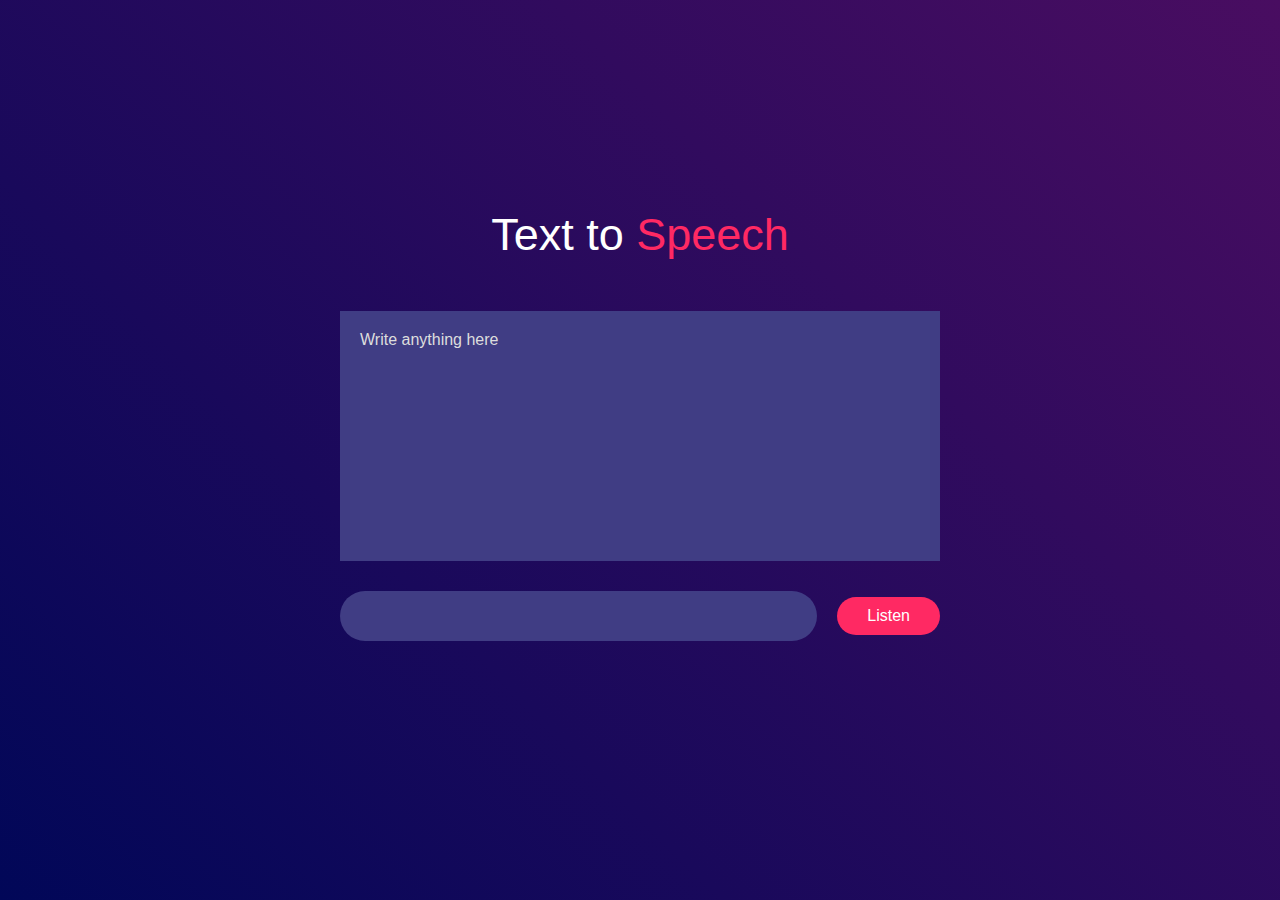
<file: index3.html>
<!DOCTYPE html>
<html lang="en">

<head>
    <meta charset="UTF-8">
    <meta name="viewport" content="width=device-width, initial-scale=1.0">
    <title>Speech</title>
    <link rel="stylesheet" href="index3.css">
</head>

<body>
    <div class="hero">
        <h1>Text to <span>Speech</span></h1>
        <textarea placeholder="Write anything here"></textarea>
        <div class="row">
            <select></select>
            <button>Listen</button>
        </div>
    </div>
    <script src="index3.js"></script>
</body>

</html>
</file>
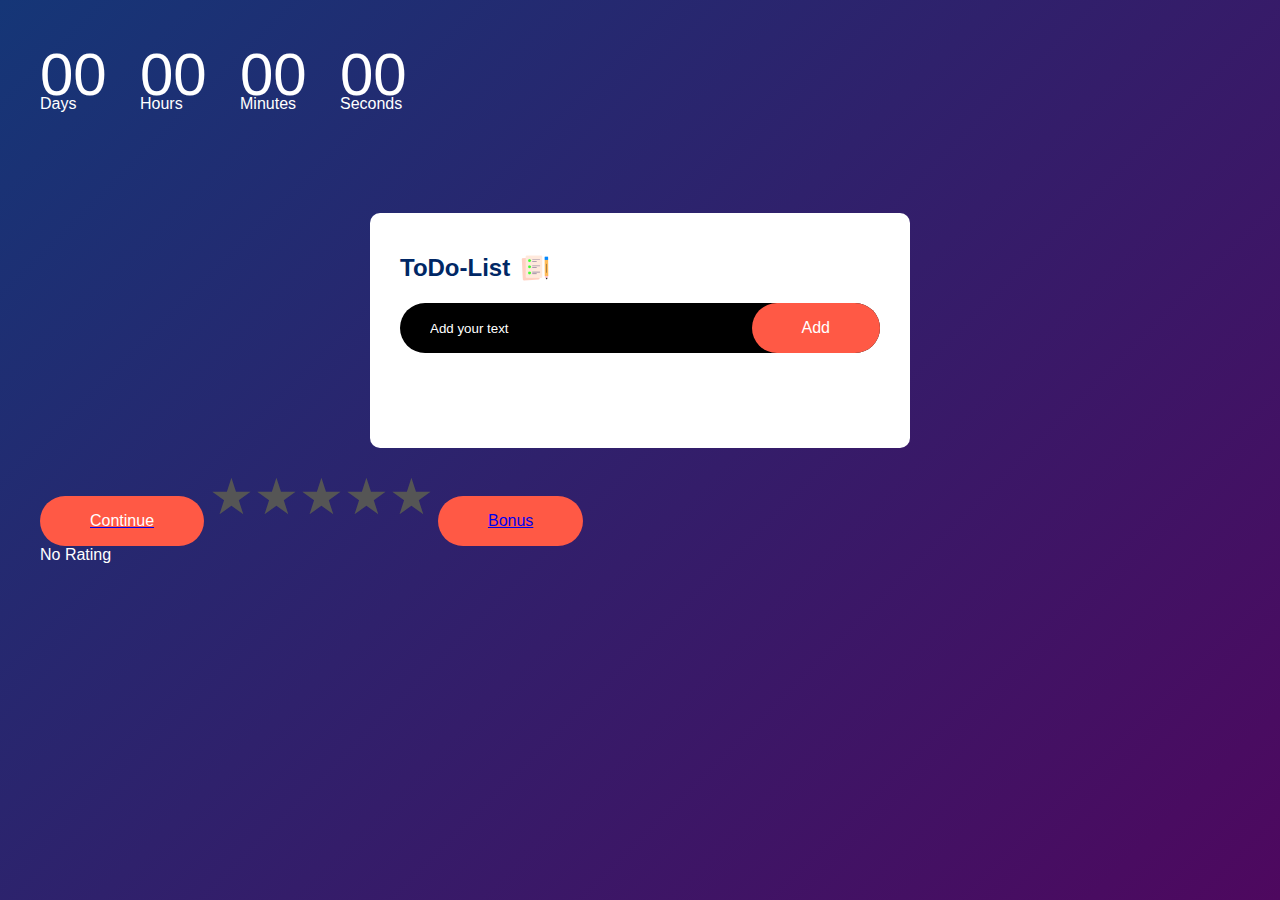
<file: menu.html>
<!DOCTYPE html>
    <html lang="en">

    <head>
        <meta charset="UTF-8">
        <meta name="viewport" content="width=device-width, initial-scale=1.0">
        <title>My Restaurant</title>
        <link rel="stylesheet" href="menu.css">
        <link rel="icon" href="favicon.ico" type="image/x-icon">
    </head>


    <div class="container">
        <div>
        
            <body>
                <div class="time">
                    <div>
                        <p id="Days">00</p>
                        <span>Days</span>
                    </div>
                    <div>
                        <p id="Hours">00</p>
                        <span>Hours</span>
                    </div>
                    <div>
                        <p id="Minutes">00</p>
                        <span>Minutes</span>
                    </div>
                    <div>
                        <p id="Seconds">00</p>
                        <span>Seconds</span>
                    </div>
                </div>
        </div>
    



        <div class="todo-app">
            <h2>ToDo-List <img src="images/icon.png" alt="icon"></h2>
            <div class="row">
                <input type="text" id="input-box" placeholder="Add your text">
                <button onclick="addTask()">Add</button>
            </div>
            <ul id="list-container">
            </ul>
        </div>
        <button class="btn" type="button"><a href="index3.html"><span>Continue</span></a></button>
        
        </button>



        
   

    <div class="rating">
        <input type="radio" name="rading" id="star5" value="5">
        <label for="star5"></label>
        <input type="radio" name="rading" id="star4" value="4">
        <label for="star4"></label>
        <input type="radio" name="rading" id="star3" value="3">
        <label for="star3"></label>
        <input type="radio" name="rading" id="star2" value="2">
        <label for="star2"></label>
        <input type="radio" name="rading" id="star1" value="1">
        <label for="star1"></label>
    </div>
    <button class="button" type="button"><a href="index4.html">Bonus</a></button>
    <div class="score">No Rating</div>
    </div>
     <script src="menu.js"></script>       
    </body>

    </html>
</file>
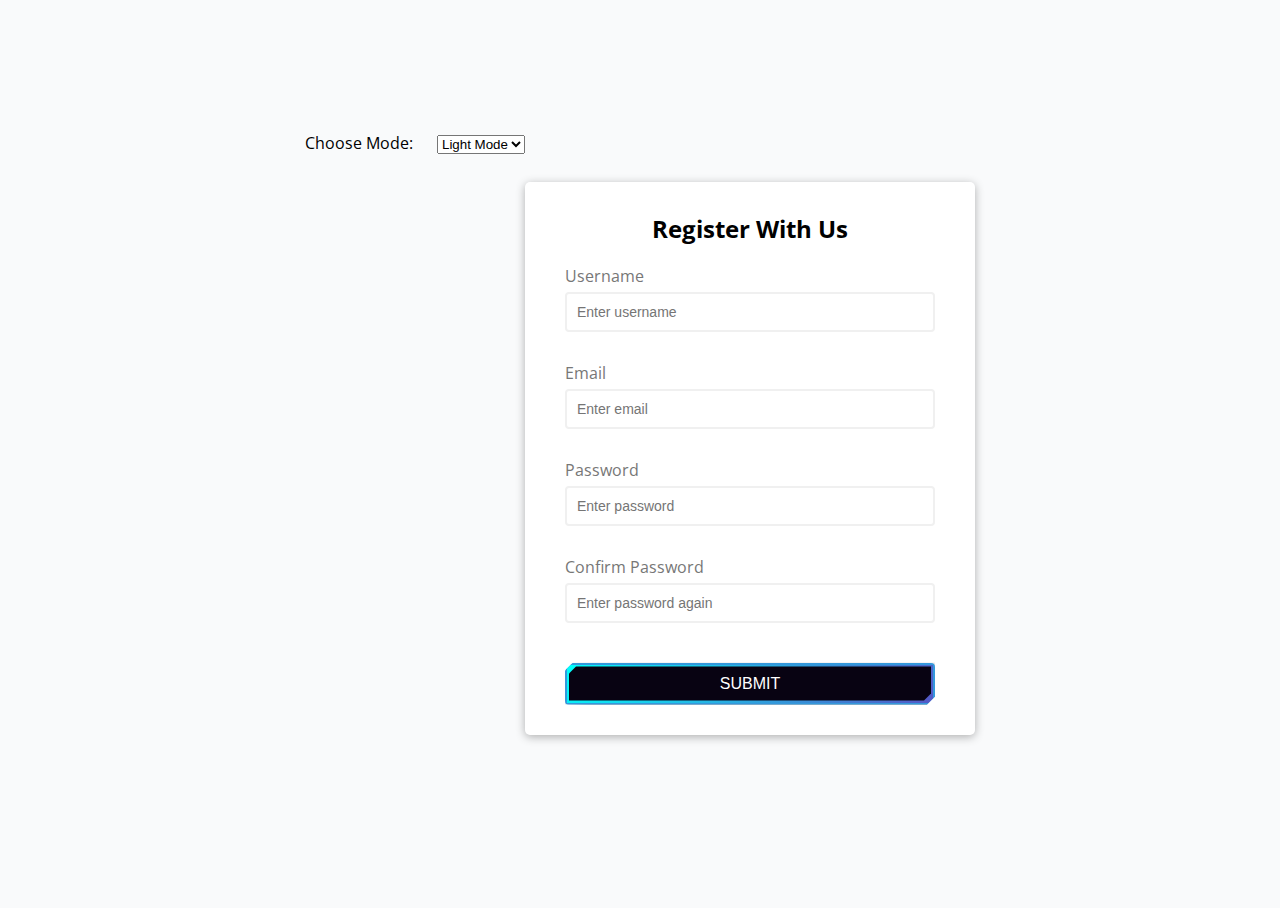
<file: register.html>
<!doctype html>
<html lang="en">

<head>
    <title>Webleb</title>
    <meta charset="utf-8">
    <meta name="viewport" content="width=device-width, initial-scale=1, shrink-to-fit=no">
    <link href="register.css" rel="stylesheet">
</head>

<body>
<form class="mode-form">
    <label for="mode-select">Choose Mode:</label>
    <select id="mode-select" onchange="setMode(this.value)">
        <option value="light">Light Mode</option>
        <option value="dark">Dark Mode</option>
    </select>
</form>
    <div class="container">
        <form id="form" class="form">
            <h2>Register With Us</h2>
            <div class="form-control ">
                <label for="username">Username</label>
                <input type="text" id="username" placeholder="Enter username" />
                <small>Error Message</small>
            </div>
            <div class="form-control">
                <label for="email">Email</label>
                <input type="text" id="email" placeholder="Enter email" required />
                <small>Error Message</small>
            </div>
            <div class="form-control">
                <label for="password">Password</label>
                <input type="password" id="password" placeholder="Enter password" required />
                <small>Error Message</small>
            </div>
            <div class="form-control">
                <label for="password2">Confirm Password</label>
                <input type="password" id="password2" placeholder="Enter password again" />
                <small>Error Message</small>
            </div>
            <button class="btn">Submit</button>
        </form>
    </div>
    <div class="notification" id="notification">You signed up successfully!</div>
    
    <script src="register.js"></script>
</body>

</html>
</file>
<file: index3.css>
* {
    margin: 0;
    padding: 0;
    font-family: 'Poppins', sans-serif;
    box-sizing: border-box;
}

.hero {
    min-height: 100vh;
    background: linear-gradient(45deg, #010758, #490d61);
    display: flex;
    align-items: center;
    justify-content: center;
    flex-direction: column;
}

.hero h1 {
    font-size: 45px;
    font-weight: 500;
    margin-top: -50px;
    margin-bottom: 50px;
    color: #fff;

}

.hero h1 span {
    color: #ff2963;
}

textarea {
    width: 600px;
    height: 250px;
    background: #403d84;
    color: #fff;
    font-size: 15px;
    border: 0;
    outline: 0;
    padding: 20px;
    resize: none;
    margin-bottom: 30px;

}

textarea::placeholder {
    font-size: 16px;
    color: #ddd;
}

.row {
    width: 600px;
    display: flex;
    align-items: center;
    gap: 20px;
}

button {
    background: #ff2963;
    color: #fff;
    font-size: 16px;
    padding: 10px 30px;
    border-radius: 35px;
    border: 0;
    outline: 0;
    cursor: pointer;
    display: flex;
    align-items: center;
}

button img {
    width: 16px;
    margin-right: 10px;
}

select {
    flex: 1;
    color: #fff;
    background: #403d84;
    height: 50px;
    padding: 0 20px;
    outline: 0;
    border: 0;
    border-radius: 35px;
    appearance: none;
    background-repeat: no-repeat;
    background-size: 15px;
    background-position-x: calc(100%-20px);
    background-position-y: calc(100%-20px);
}
</file>
<file: menu.css>
* {
    margin: 0;
    padding: 0;
    font-family: Arial, Helvetica, sans-serif;
    box-sizing: border-box;
}

.container {
    width: 100%;
    min-height: 100vh;
    background: linear-gradient(135deg, #153677, #4e085f);
    padding: 40px;
}

.todo-app {
    width: 100%;
    max-width: 540px;
    background: #fff;
    margin: 100px auto 20px;
    padding: 40px 30px 70px;
    border-radius: 10px;
}

.todo-app h2 {
    color: #002765;
    display: flex;
    align-items: center;
    margin-bottom: 20px;
}

.todo-app h2 img {
    width: 30px;
    margin-left: 10px;
}

.row{
    display: flex;
    align-items: center;
    justify-content: space-between;
    background: black;
    border-radius: 30px;
    padding-left: 20px;
    margin-bottom: 25px;
}

input{
    flex:1;
    border:none;
    outline:none;
    background: transparent;
    padding: 10px;

    
}

button{
    border: none;
    outline: none;
    padding: 16px 50px;
    background:#ff5945;
    color:#fff;
    font-size: 16px;
    cursor: pointer;
    border-radius: 40px;
}

ul li{
    list-style: none;
    font-size: 17px;
    padding: 12px 8px 12px 50px;
    user-select: none;
    cursor: pointer;
    position: relative;
}
ul li::before{
    content: '';
    position: absolute;
    height: 28px;
    width: 28px;
    border-radius: 50%;
    background-image: url(images/unchecked.png);
    background-size: cover;
    background-position: center;
    top: 12px;
    left: 8px;
}

ul li.checked{
    color:#555;
    text-decoration: line-through;
}
ul li.checked::before{
    background-image: url(images/checked.png);
}

ul li span{
    position:absolute;
    right: 0;
    top: 5px;
    width: 40px;
    height: 40px;
    font-size: 22px;
    color:#555;
    line-height: 40px;
    text-align: center;
    border-radius: 50%;
}

ul li span:hover{
    background: #edeef0;
}


.login-box .error {
    color: red;
    font-size: 14px;
    margin-top: 5px;
}

.time{
    display: flex;
}

.time div{
    flex-basis: 100px;
}
 .time div p{
    font-size: 60px;
    margin-bottom: -14px;
 }

 p{
    color: #fff;
 }
span {
      color: #fff;
  }


.myInput{
    color: white;
}

.change-content-container {
    margin-bottom: 20px;
}

.change-content-input {
    font-size: 20px;
    border: 1px solid #ccc;
    padding: 10px;
    width: 50%;
}


.change-content-container{
    color:#fff;
    border-color: #fff;


}

input,
.change-content-input {
    color: white;
    border-color: white;
}

input::-webkit-input-placeholder,
.change-content-input::-webkit-input-placeholder {
    color: white;
}

input:-moz-placeholder,
.change-content-input:-moz-placeholder {
    color: white;
}

input::-moz-placeholder-color,
.change-content-input::-moz-placeholder-color {
    color: white;
}

input:-ms-input-placeholder,
.change-content-input:-ms-input-placeholder {
    color: white;
}

input::placeholder,
.change-content-input::placeholder {
    color: white;
}


.rating{
    display: inline-block;
}

.rating input{
    display: none;
}

.rating label{
    float: right;
    cursor: pointer;
    color: #555;
}

.rating label::before{
    content:'\2605';
    font-size: 50px;
}


.rating input:checked~label{
    color:yellow;
}

.rating label:after {
    content: 'Thank you for your feedback!';
    visibility: hidden;
    position: absolute;
    bottom: 10px;
    left: 0;
    color: white;
}

.rating input:checked~label:after {
    visibility: visible;
}

.rating input:checked~label {
    visibility: visible;
}

.score{
    color: white;
}
</file>
<file: register.css>
@import url('https://fonts.googleapis.com/css?family=Open+Sans&dispay=swap');

    :root {
        --success-color: #23cc71;
        --error-color: #e74c3c;
    }

    * {
        box-sizing: border-box;
    }

    body {
        background-color: #f9fafb;
        font-family: 'Open Sans', sans-serif;
        display: flex;
        align-items: center;
        justify-content: center;
        min-height: 100vh;
        margin-bottom: 0;
        
    }

    body.light-mode {
    background-color: #f9fafb;
    color: #000;
    }
    
    
    body.dark-mode {
    background-color: #2c3e50;
    color: #ecf0f1;
    }
    .mode-form {
    text-align: center;
    margin-top: 20px;
    margin-bottom: 650px;
    left: 90px;
             
    }
    
    .mode-form label {
    margin-right: 20px;
    }

    .container {
        background-color: #fff;
        border-radius: 5px;
        box-shadow: 0 2px 10px rgba(0, 0, 0, 0.3);
        width: 450px;
    }

    h2 {
        text-align: center;
        margin: 0 0 20px;
    }

    .form {
        padding: 30px 40px;
    }

    .form-control {
        margin-bottom: 10px;
        padding-bottom: 20px;
        position: relative;
    }

    .form-control label {
        color: #777;
        display: block;
        margin-bottom: 5px;
    }

    .form-control input {
        border: 2px solid #f0f0f0;
        border-radius: 4px;
        display: block;
        width: 100%;
        padding: 10px;
        font-size: 14px;
    }

    .form-control input:focus {
        outline: 0;
        border-color: #777;
    }

    .form-control.success input {
        border-color: var(--success-color);
    }

    .form-control.error input {
        border-color: var(--error-color);
    }

    .form-control small {
        color: var(--error-color);
        position: absolute;
        bottom: 0;
        left: 0;
        visibility: hidden;
    }

    .form-control.error small {
        visibility: visible;
    }

    .form button {
        cursor: pointer;
        background-color: #3498db;
        border: 2px solid #3498db;
        border-radius: 4px;
        color: #fff;
        display: block;
        font-size: 16px;
        padding: 10px;
        margin-top: 20px;
        width: 100%;
    }

    .btn {
        --border-color: linear-gradient(-45deg, #ffae00, #7e03aa, #00fffb);
        --border-width: .125em;
        --curve-size: .5em;
        --blur: 30px;
        --bg: #080312;
        --color: #afffff;
        color: var(--color);
        /* use position: relative; so that BG is only for .btn */
        position: relative;
        isolation: isolate;
        display: inline-grid;
        place-content: center;
        padding: .5em 1.5em;
        font-size: 17px;
        border: 0;
        text-transform: uppercase;
        box-shadow: 10px 10px 20px rgba(0, 0, 0, .6);
        clip-path: polygon(
                /* Top-left */
                0% var(--curve-size),

                var(--curve-size) 0,
                /* top-right */
                100% 0,
                100% calc(100% - var(--curve-size)),

                /* bottom-right 1 */
                calc(100% - var(--curve-size)) 100%,
                /* bottom-right 2 */
                0 100%);
        transition: color 250ms;
    }

    .btn::after,
    .btn::before {
        content: '';
        position: absolute;
        inset: 0;
    }

    .btn::before {
        background: var(--border-color);
        background-size: 300% 300%;
        animation: move-bg7234 5s ease infinite;
        z-index: -2;
    }

    @keyframes move-bg7234 {
        0% {
            background-position: 31% 0%
        }

        50% {
            background-position: 70% 100%
        }

        100% {
            background-position: 31% 0%
        }
    }

    .btn::after {
        background: var(--bg);
        z-index: -1;
        clip-path: polygon(
                /* Top-left */
                var(--border-width) calc(var(--curve-size) + var(--border-width) * .5),

                calc(var(--curve-size) + var(--border-width) * .5) var(--border-width),

                /* top-right */
                calc(100% - var(--border-width)) var(--border-width),

                calc(100% - var(--border-width)) calc(100% - calc(var(--curve-size) + var(--border-width) * .5)),

                /* bottom-right 1 */
                calc(100% - calc(var(--curve-size) + var(--border-width) * .5)) calc(100% - var(--border-width)),
                /* bottom-right 2 */
                var(--border-width) calc(100% - var(--border-width)));
        transition: clip-path 500ms;
    }

    .btn:where(:hover, :focus)::after {
        clip-path: polygon(
                /* Top-left */
                calc(100% - var(--border-width)) calc(100% - calc(var(--curve-size) + var(--border-width) * 0.5)),

                calc(100% - var(--border-width)) var(--border-width),

                /* top-right */
                calc(100% - var(--border-width)) var(--border-width),

                calc(100% - var(--border-width)) calc(100% - calc(var(--curve-size) + var(--border-width) * .5)),

                /* bottom-right 1 */
                calc(100% - calc(var(--curve-size) + var(--border-width) * .5)) calc(100% - var(--border-width)),

                /* bottom-right 2 */
                calc(100% - calc(var(--curve-size) + var(--border-width) * 0.5)) calc(100% - var(--border-width)));
        transition: 200ms;
    }

    .btn:where(:hover, :focus) {
        color: #fff;
    }

    .notification {
        position: absolute;
        top: 50px;
        left: 50%;
        transform: translateX(-50%);
        width: 200px;
        height: 50px;
        background-color: var(--success-color);
        color: #fff;
        text-align: center;
        padding: 10px;
        border-radius: 5px;
        opacity: 0;
        transition: opacity 200ms ease-in;
    }

    .notification.show {
        opacity: 1;
    }
</file>
